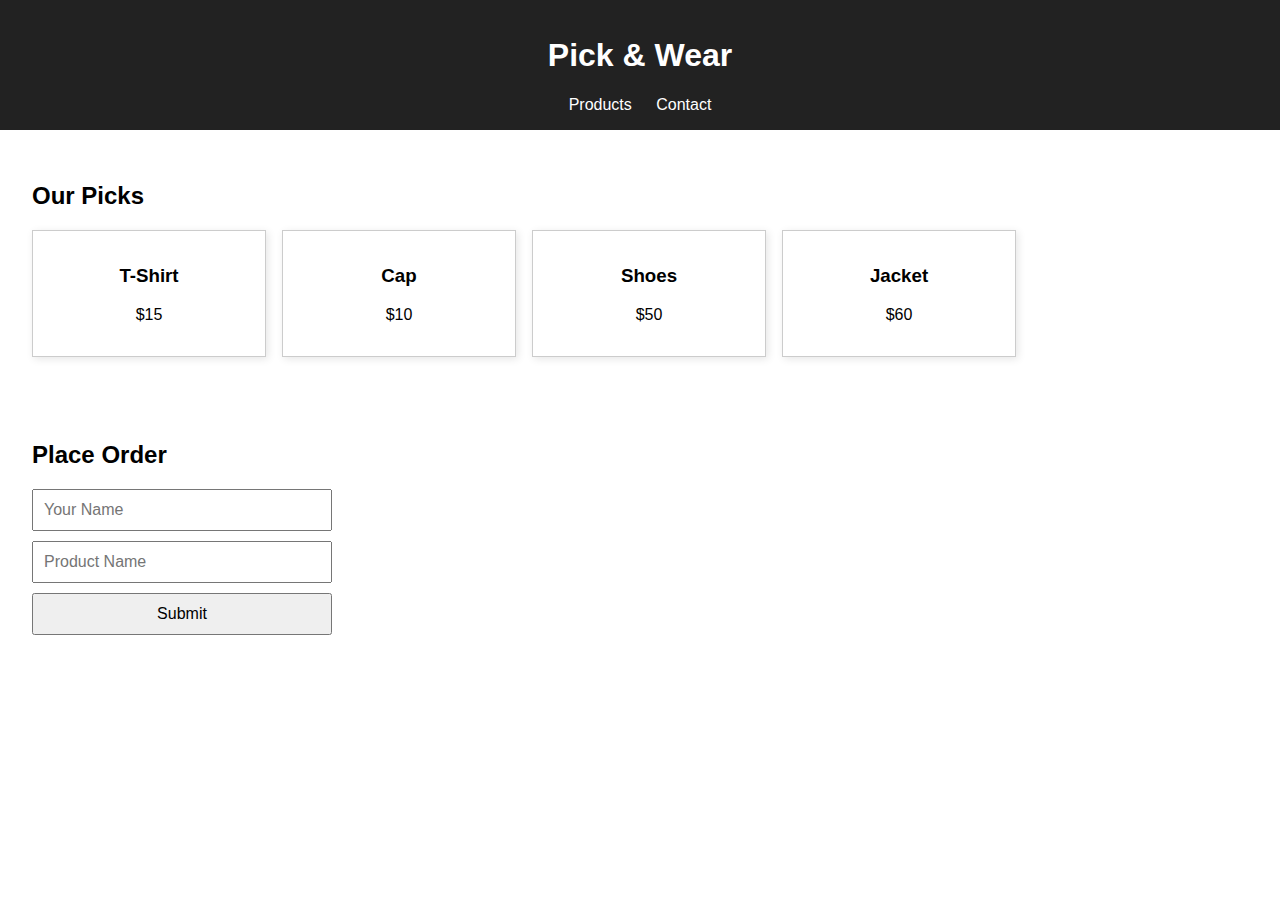
<file: pick&wear.html>
<!DOCTYPE html>
<html lang="en">
<head>
  <meta charset="UTF-8" />
  <meta name="viewport" content="width=device-width, initial-scale=1.0"/>
  <title>Pick & Wear</title>

  <style>
    body {
      font-family: Arial, sans-serif;
      margin: 0;
      padding: 0;
    }

    header {
      background: #222;
      color: white;
      padding: 1rem;
      text-align: center;
    }

    nav a {
      color: #fff;
      margin: 0 10px;
      text-decoration: none;
    }

    section {
      padding: 2rem;
    }

    .product-list {
      display: flex;
      flex-wrap: wrap;
      gap: 1rem;
    }

    .product {
      border: 1px solid #ccc;
      padding: 1rem;
      width: 200px;
      text-align: center;
      box-shadow: 2px 2px 8px rgba(0,0,0,0.1);
    }

    form {
      max-width: 300px;
      display: flex;
      flex-direction: column;
      gap: 10px;
    }

    input, button {
      padding: 10px;
      font-size: 16px;
    }

    #responseMessage {
      margin-top: 10px;
      color: green;
    }
  </style>
</head>
<body>
  <header>
    <h1>Pick & Wear</h1>
    <nav>
      <a href="#products">Products</a>
      <a href="#contact">Contact</a>
    </nav>
  </header>

  <section id="products">
    <h2>Our Picks</h2>
    <div class="product-list" id="productList"></div>
  </section>

  <section id="contact">
    <h2>Place Order</h2>
    <form id="orderForm">
      <input type="text" name="name" placeholder="Your Name" required />
      <input type="text" name="product" placeholder="Product Name" required />
      <button type="submit">Submit</button>
    </form>
    <p id="responseMessage"></p>
  </section>

  <script>
    const products = [
      { name: "T-Shirt", price: "$15" },
      { name: "Cap", price: "$10" },
      { name: "Shoes", price: "$50" },
      { name: "Jacket", price: "$60" }
    ];

    const productList = document.getElementById("productList");
    products.forEach(p => {
      const div = document.createElement("div");
      div.className = "product";
      div.innerHTML = `<h3>${p.name}</h3><p>${p.price}</p>`;
      productList.appendChild(div);
    });

    document.getElementById("orderForm").addEventListener("submit", async (e) => {
      e.preventDefault();
      const name = e.target.name.value;
      const product = e.target.product.value;

      // Simulate order submission
      document.getElementById("responseMessage").innerText = "Sending order...";

      // Replace the fetch URL with your backend API or service
      try {
        const res = await fetch('https://formspree.io/f/yourformid', {
          method: 'POST',
          headers: { 'Content-Type': 'application/json' },
          body: JSON.stringify({ name, product })
        });

        if (res.ok) {
          document.getElementById("responseMessage").innerText = "Order placed successfully!";
        } else {
          document.getElementById("responseMessage").innerText = "Failed to place order.";
        }
      } catch (err) {
        document.getElementById("responseMessage").innerText = "Network error.";
      }

      e.target.reset();
    });
  </script>
</body>
</html>
</file>
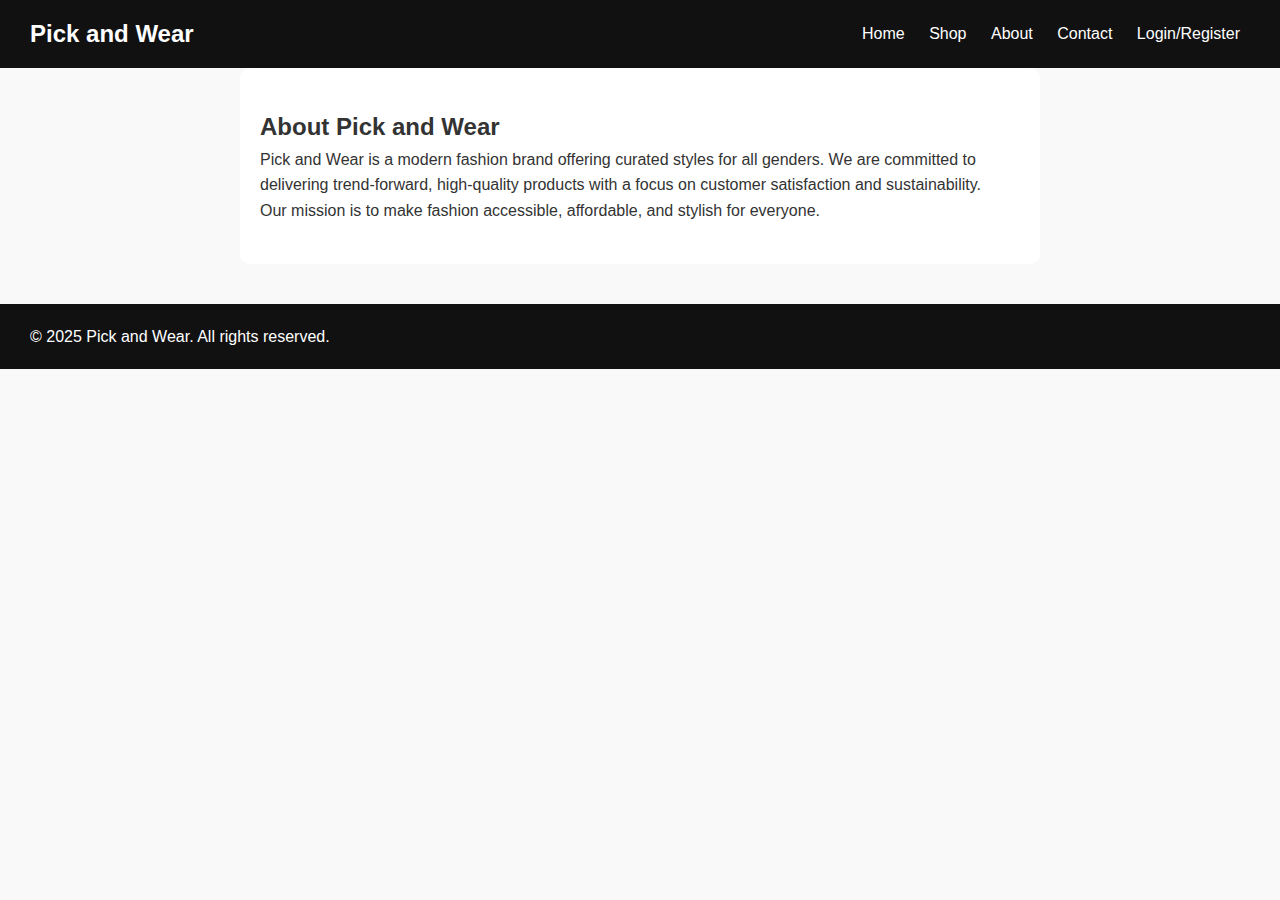
<file: pickandwear/about.html>
<html lang="en">
<head>
  <meta charset="UTF-8">
  <meta name="viewport" content="width=device-width, initial-scale=1.0">
  <title>About - Pick and Wear</title>
  <link rel="stylesheet" href="css/style.css">
</head>
<body>
  <header>
    <div class="logo">Pick and Wear</div>
    <nav>
      <a href="index.html">Home</a>
      <a href="products.html">Shop</a>
      <a href="about.html">About</a>
      <a href="contact.html">Contact</a>
      <a href="login.html">Login/Register</a>
    </nav>
  </header>

  <section class="about">
    <h2>About Pick and Wear</h2>
    <p>Pick and Wear is a modern fashion brand offering curated styles for all genders. We are committed to delivering trend-forward, high-quality products with a focus on customer satisfaction and sustainability.</p>
    <p>Our mission is to make fashion accessible, affordable, and stylish for everyone.</p>
  </section>

  <footer>
    <p>&copy; 2025 Pick and Wear. All rights reserved.</p>
  </footer>
</body>
</html>
</file>
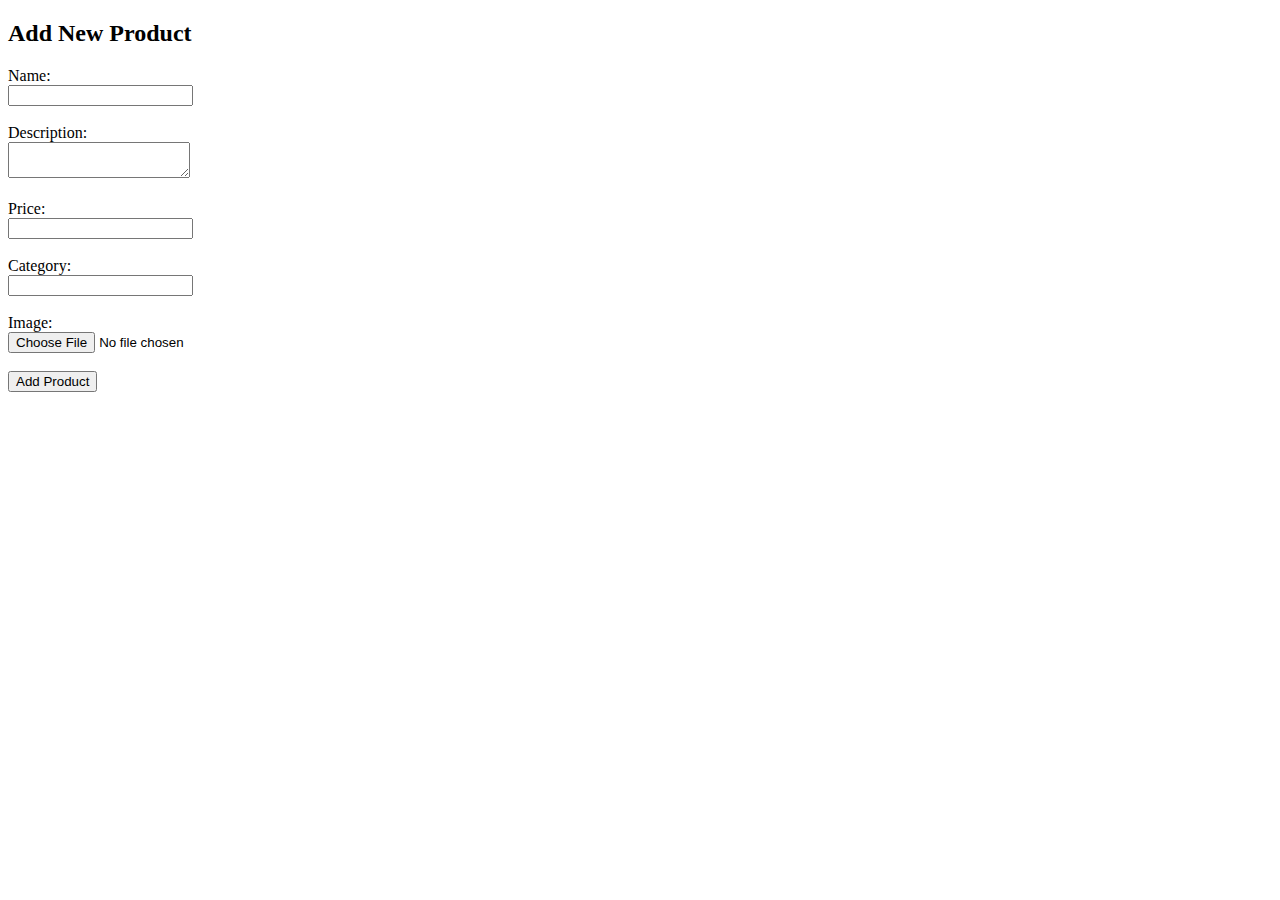
<file: pickandwear/admin.html>
<!DOCTYPE html>
<html lang="en">
<head>
  <meta charset="UTF-8">
  <title>Admin Panel - Add Product</title>
</head>
<body>
  <h2>Add New Product</h2>
  <form action="admin_add_product.php" method="POST" enctype="multipart/form-data">
    <label>Name:</label><br>
    <input type="text" name="name" required><br><br>

    <label>Description:</label><br>
    <textarea name="description" required></textarea><br><br>

    <label>Price:</label><br>
    <input type="number" step="0.01" name="price" required><br><br>

    <label>Category:</label><br>
    <input type="text" name="category" required><br><br>

    <label>Image:</label><br>
    <input type="file" name="image" accept="image/*" required><br><br>

    <input type="submit" value="Add Product">
  </form>
</body>
</html>
</file>
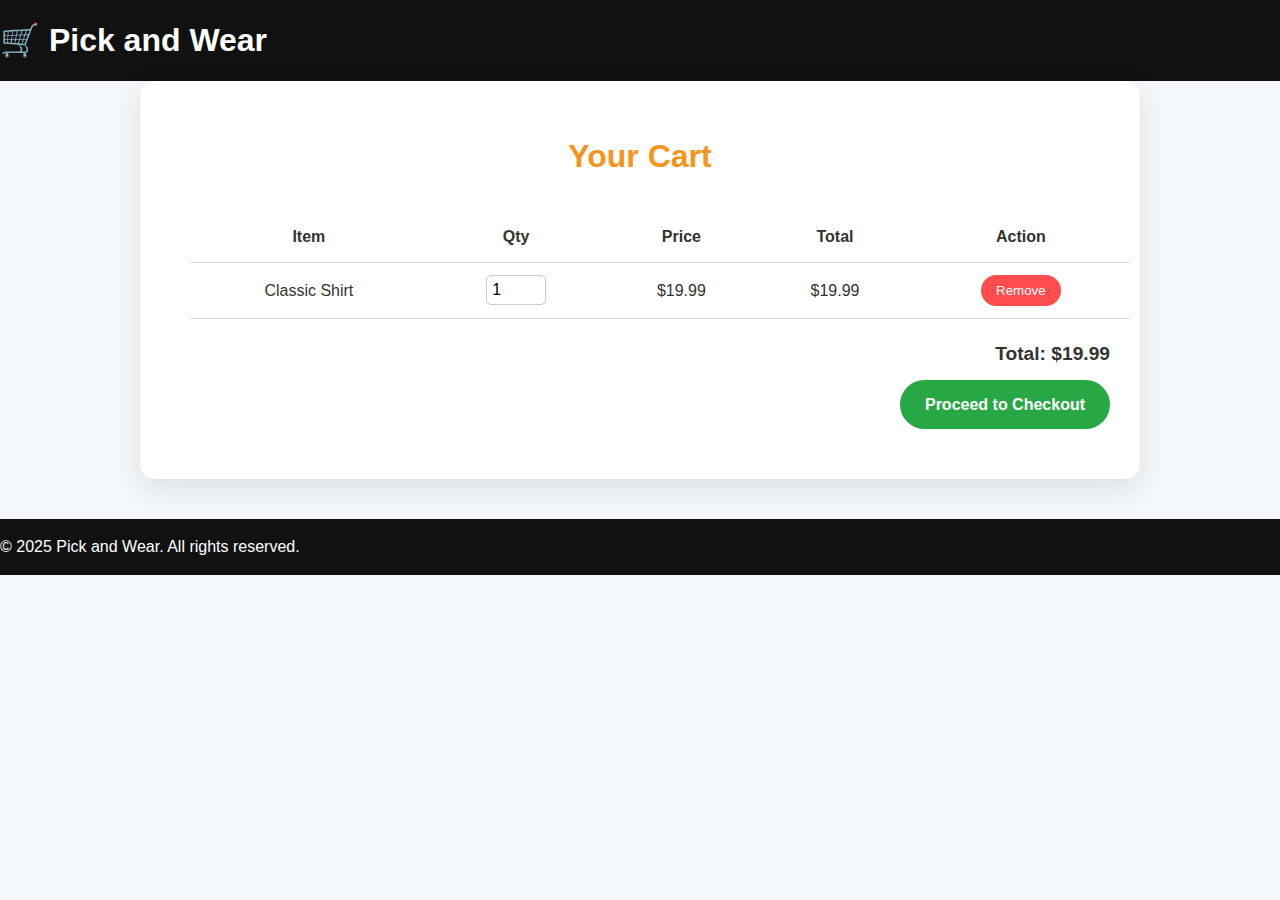
<file: pickandwear/cart.html>
<!DOCTYPE html>
<html lang="en">
<head>
  <meta charset="UTF-8" />
  <meta name="viewport" content="width=device-width, initial-scale=1.0"/>
  <title>Your Cart - Pick and Wear</title>
  <link rel="stylesheet" href="css/style.css" />
  <style>
    /* Existing styles (same as before) */
    body {
      font-family: 'Segoe UI', sans-serif;
      margin: 0;
      background: #f4f8fb;
      color: #333;
    }

    header, footer {
      background-color: #111;
      color: white;
      text-align: center;
      padding: 15px 0;
    }

    .cart {
      padding: 50px 30px;
      max-width: 1000px;
      margin: auto;
      background-color: white;
      border-radius: 15px;
      box-shadow: 0 10px 30px rgba(0,0,0,0.1);
      animation: slideIn 1s ease;
    }

    .cart h2 {
      text-align: center;
      font-size: 2rem;
      margin-bottom: 30px;
      color: #f7941d;
      animation: popIn 1s ease;
    }

    table {
      width: 100%;
      border-collapse: collapse;
      margin-bottom: 20px;
    }

    th, td {
      text-align: center;
      padding: 15px;
      border-bottom: 1px solid #ddd;
    }

    input[type="number"] {
      width: 60px;
      padding: 5px;
      font-size: 1rem;
      border-radius: 5px;
      border: 1px solid #ccc;
    }

    button {
      padding: 8px 15px;
      background: #ff4d4d;
      border: none;
      border-radius: 20px;
      color: white;
      cursor: pointer;
      transition: background 0.3s ease;
    }

    button:hover {
      background: #c93030;
    }

    .btn {
      display: inline-block;
      background: #28a745;
      color: white;
      padding: 12px 25px;
      border-radius: 30px;
      text-decoration: none;
      font-weight: bold;
      transition: transform 0.3s ease, background 0.3s ease;
    }

    .btn:hover {
      background: #218838;
      transform: scale(1.05);
    }

    .cart p {
      text-align: right;
      font-size: 1.2rem;
      font-weight: bold;
      animation: fadeInUp 1s ease;
    }

    /* Animations */
    @keyframes slideIn {
      0% { transform: translateY(50px); opacity: 0; }
      100% { transform: translateY(0); opacity: 1; }
    }

    @keyframes popIn {
      0% { transform: scale(0.9); opacity: 0; }
      100% { transform: scale(1); opacity: 1; }
    }

    @keyframes fadeInUp {
      0% { opacity: 0; transform: translateY(20px); }
      100% { opacity: 1; transform: translateY(0); }
    }
  </style>
</head>
<body>
  <header>
    <h1>🛒 Pick and Wear</h1>
  </header>

  <section class="cart">
    <h2>Your Cart</h2>
    <table id="cartTable">
      <tr>
        <th>Item</th>
        <th>Qty</th>
        <th>Price</th>
        <th>Total</th>
        <th>Action</th>
      </tr>
      <tr>
        <td>Classic Shirt</td>
        <td><input type="number" value="1" min="1" class="qty" onchange="updateTotal(this)"></td>
        <td class="price">$19.99</td>
        <td class="item-total">$19.99</td>
        <td><button onclick="removeItem(this)">Remove</button></td>
      </tr>
    </table>

    <p id="grandTotal">Total: $19.99</p>
    <div style="text-align:right;">
      <a href="checkout.html" class="btn">Proceed to Checkout</a>
    </div>
  </section>

  <footer>
    <p>&copy; 2025 Pick and Wear. All rights reserved.</p>
  </footer>

  <script>
    function updateTotal(input) {
      const row = input.closest("tr");
      const price = parseFloat(row.querySelector(".price").innerText.replace("$", ""));
      const qty = parseInt(input.value);
      const totalCell = row.querySelector(".item-total");
      const itemTotal = (price * qty).toFixed(2);
      totalCell.innerText = `$${itemTotal}`;

      calculateGrandTotal();
    }

    function calculateGrandTotal() {
      let grandTotal = 0;
      document.querySelectorAll(".item-total").forEach(cell => {
        grandTotal += parseFloat(cell.innerText.replace("$", ""));
      });
      document.getElementById("grandTotal").innerText = `Total: $${grandTotal.toFixed(2)}`;
    }

    function removeItem(button) {
      const row = button.closest("tr");
      row.remove();
      calculateGrandTotal();
    }

    // Optional: Initial call to ensure total is accurate on load
    calculateGrandTotal();
  </script>
</body>
</html>
</file>
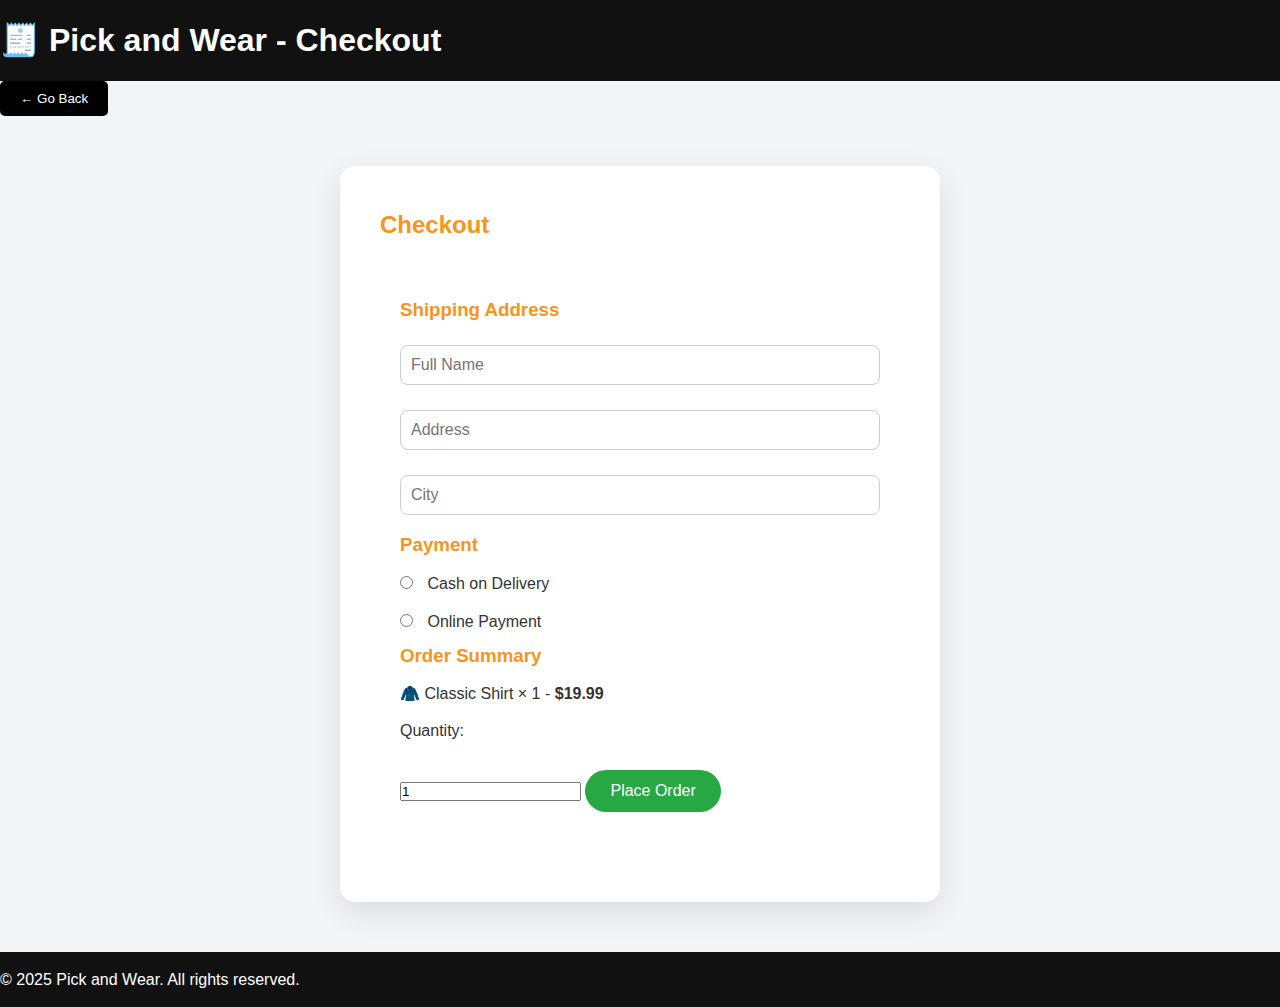
<file: pickandwear/checkout.html>
<!DOCTYPE html>
<html lang="en">
<head>
  <meta charset="UTF-8" />
  <meta name="viewport" content="width=device-width, initial-scale=1.0"/>
  <title>Checkout - Pick and Wear</title>
  <link rel="stylesheet" href="css/style.css" />
  <style>
    /* Base Styling */
    body {
      font-family: 'Segoe UI', sans-serif;
      margin: 0;
      background: #f2f5f8;
      color: #333;
    }

    header, footer {
      background-color: #111;
      color: white;
      text-align: center;
      padding: 15px 0;
    }

    /* Checkout Container */
    .checkout {
      max-width: 600px;
      margin: 50px auto;
      background: #fff;
      padding: 40px;
      border-radius: 15px;
      box-shadow: 0 10px 30px rgba(0,0,0,0.1);
      animation: fadeIn 1s ease;
    }

    .checkout h2, .checkout h3 {
      color: #f7941d;
      margin-bottom: 10px;
    }

    /* Form Fields */
    input[type="text"] {
      width: 100%;
      padding: 12px;
      margin: 10px 0 20px;
      border: 1px solid #ccc;
      border-radius: 8px;
      font-size: 1rem;
    }

    label {
      display: block;
      margin: 12px 0 6px;
      font-size: 1rem;
    }

    input[type="radio"] {
      margin-right: 10px;
    }

    /* Button */
    .btn {
      display: inline-block;
      background: #28a745;
      color: white;
      padding: 12px 25px;
      border-radius: 30px;
      border: none;
      cursor: pointer;
      font-size: 1rem;
      transition: background 0.3s ease, transform 0.2s;
      margin-top: 20px;
    }

    .btn:hover {
      background: #218838;
      transform: scale(1.05);
    }

    /* Confirmation Message */
    .thank-you {
      display: none;
      background: #d4edda;
      color: #155724;
      padding: 15px;
      margin-top: 30px;
      border-left: 5px solid #28a745;
      border-radius: 5px;
      animation: fadeIn 0.5s ease-in-out;
      font-size: 1.1rem;
    }

    /* Animation */
    @keyframes fadeIn {
      0% { opacity: 0; transform: translateY(20px); }
      100% { opacity: 1; transform: translateY(0); }
    }

    /* Responsive */
    @media (max-width: 640px) {
      .checkout {
        padding: 20px;
        margin: 20px;
      }

      .btn {
        width: 100%;
        text-align: center;
      }
    }
  </style>
</head>
<body>
  <header>
    <h1>🧾 Pick and Wear - Checkout</h1>
  </header>
<button onclick="goBack()" style="padding:10px 20px; border:none; background:#000000; color:#fff; border-radius:5px; cursor:pointer;">
  ← Go Back
</button>
<script>
  function goBack() {
    if (document.referrer) {
      history.back();
    } else {
      window.location.href = 'index.html'; // fallback page
    }
  }
</script>
  <section class="checkout">
    <h2>Checkout</h2>
    <form id="checkoutForm" onsubmit="return handleCheckout(event)">
      <h3>Shipping Address</h3>
      <input type="text" placeholder="Full Name" required>
      <input type="text" placeholder="Address" required>
      <input type="text" placeholder="City" required>

      <h3>Payment</h3>
      <label><input type="radio" name="pay" required> Cash on Delivery</label>
      <label><input type="radio" name="pay"> Online Payment</label>

      <h3>Order Summary</h3>
<p id="item-summary">🧥 Classic Shirt × <span id="qty">1</span> - <strong>$<span id="price">19.99</span></strong></p>

<!-- Optional Quantity Control -->
<label for="quantity">Quantity:</label>
<input type="number" id="quantity" value="1" min="1" onchange="updateTotal()">

      <button class="btn" type="submit">Place Order</button>
    </form>

    <div class="thank-you" id="thankYouMessage">
      🎉 Thank you! Your order has been placed successfully.
    </div>
  </section>

  <footer>
    <p>&copy; 2025 Pick and Wear. All rights reserved.</p>
  </footer>

  <script>
    function handleCheckout(event) {
      event.preventDefault();
      const form = document.getElementById("checkoutForm");
      const thankYou = document.getElementById("thankYouMessage");

      form.style.display = "none";
      thankYou.style.display = "block";

      // Optional redirect after 3 seconds
      // setTimeout(() => window.location.href = "index.html", 3000);
      return false;
    }
    function handleCheckout(event) {
  event.preventDefault();
  const form = document.getElementById("checkoutForm");
  const thankYou = document.getElementById("thankYouMessage");

  form.style.display = "none";
  thankYou.style.display = "block";

  return false;
}

// Calculate total price
function updateTotal() {
  const unitPrice = 19.99;
  const qty = parseInt(document.getElementById("quantity").value) || 1;
  const total = (unitPrice * qty).toFixed(2);

  document.getElementById("qty").textContent = qty;
  document.getElementById("price").textContent = total;
}

  </script>
  
</body>
</html>
</file>
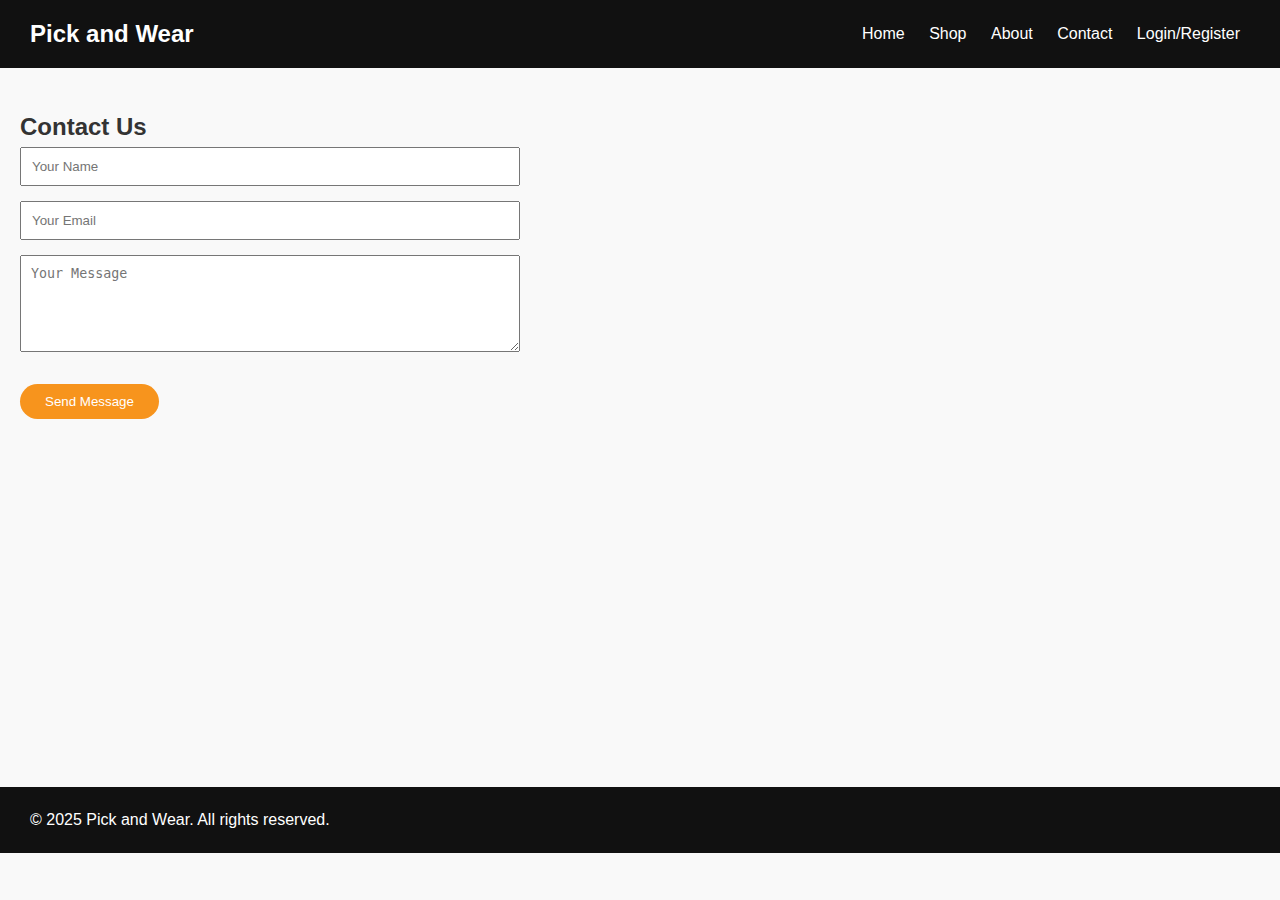
<file: pickandwear/contact.html>
<!DOCTYPE html>
<html lang="en">
<head>
  <meta charset="UTF-8">
  <meta name="viewport" content="width=device-width, initial-scale=1.0">
  <title>Contact - Pick and Wear</title>
  <link rel="stylesheet" href="css/style.css">
</head>
<body>
  <header>
    <div class="logo">Pick and Wear</div>
    <nav>
      <a href="index.html">Home</a>
      <a href="products.html">Shop</a>
      <a href="about.html">About</a>
      <a href="contact.html">Contact</a>
      <a href="login.html">Login/Register</a>
    </nav>
  </header>

  <section class="contact">
    <h2>Contact Us</h2>
    <form>
      <input type="text" placeholder="Your Name" required>
      <input type="email" placeholder="Your Email" required>
      <textarea placeholder="Your Message" rows="5" required></textarea>
      <button class="btn" type="submit">Send Message</button>
    </form>

    <div class="map">
      <iframe src="https://maps.google.com/maps?q=Biratnagar&t=&z=13&ie=UTF8&iwloc=&output=embed" width="100%" height="250" frameborder="0" style="border:0" allowfullscreen></iframe>
    </div>
  </section>

  <footer>
    <p>&copy; 2025 Pick and Wear. All rights reserved.</p>
  </footer>
</body>
</html>
</file>
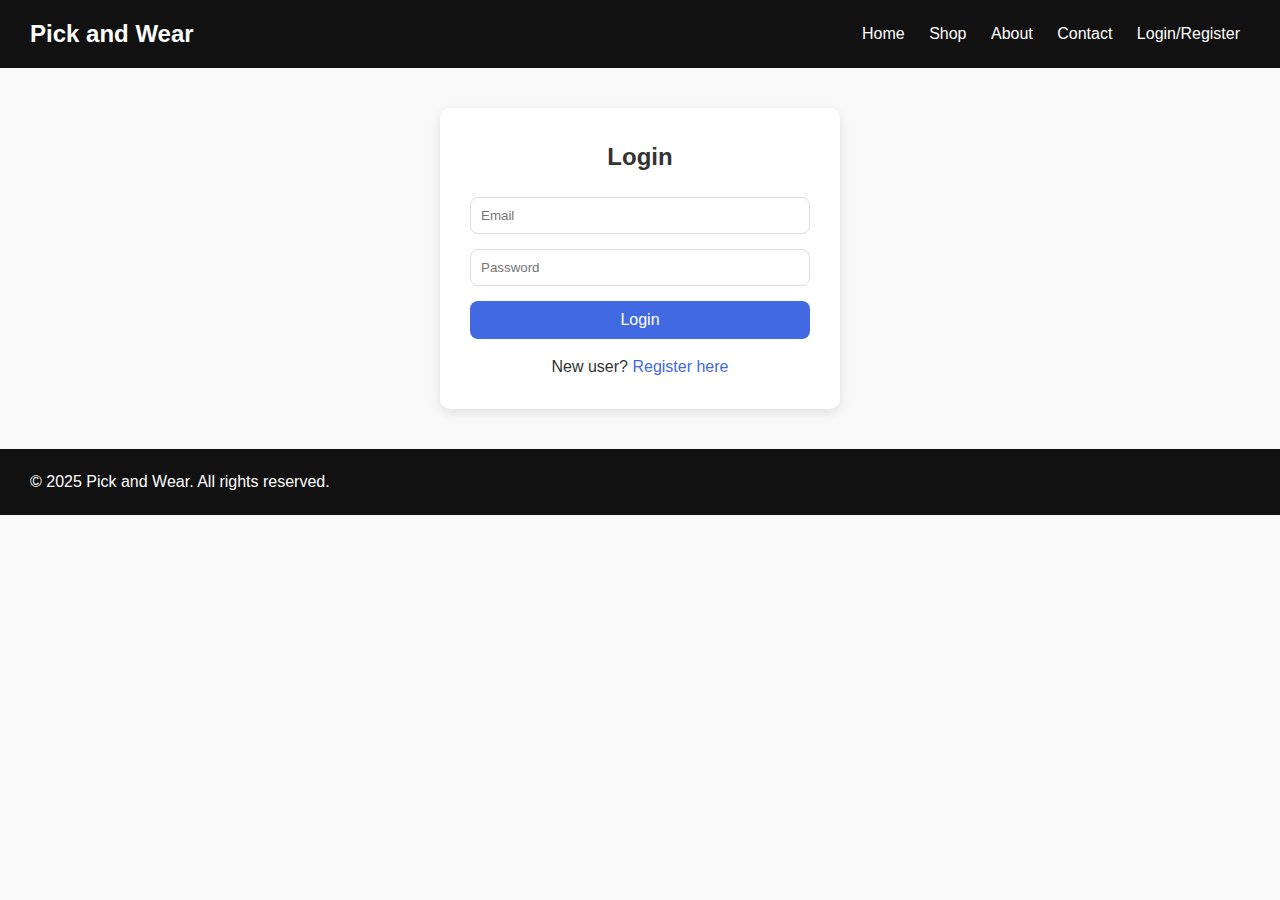
<file: pickandwear/login.html>
<!DOCTYPE html>
<html lang="en">
<head>
  <meta charset="UTF-8">
  <meta name="viewport" content="width=device-width, initial-scale=1.0">
  <title>Login - Pick and Wear</title>
  <link rel="stylesheet" href="css/style.css">
</head>
<body>
  <header>
    <div class="logo">Pick and Wear</div>
    <nav>
      <a href="index.html">Home</a>
      <a href="products.html">Shop</a>
      <a href="about.html">About</a>
      <a href="contact.html">Contact</a>
      <a href="login.html">Login/Register</a>
    </nav>
  </header>

  <section class="auth">
    <h2>Login</h2>
    <form>
      <input type="email" placeholder="Email" required>
      <input type="password" placeholder="Password" required>
      <button type="submit">Login</button>
    </form>
    <div class="register-link">
      <p>New user? <a href="register.html">Register here</a></p>
    </div>
  </section>

  <footer>
    <p>&copy; 2025 Pick and Wear. All rights reserved.</p>
  </footer>
  <script src="js/script.js"></script>
</body>
</html>
</file>
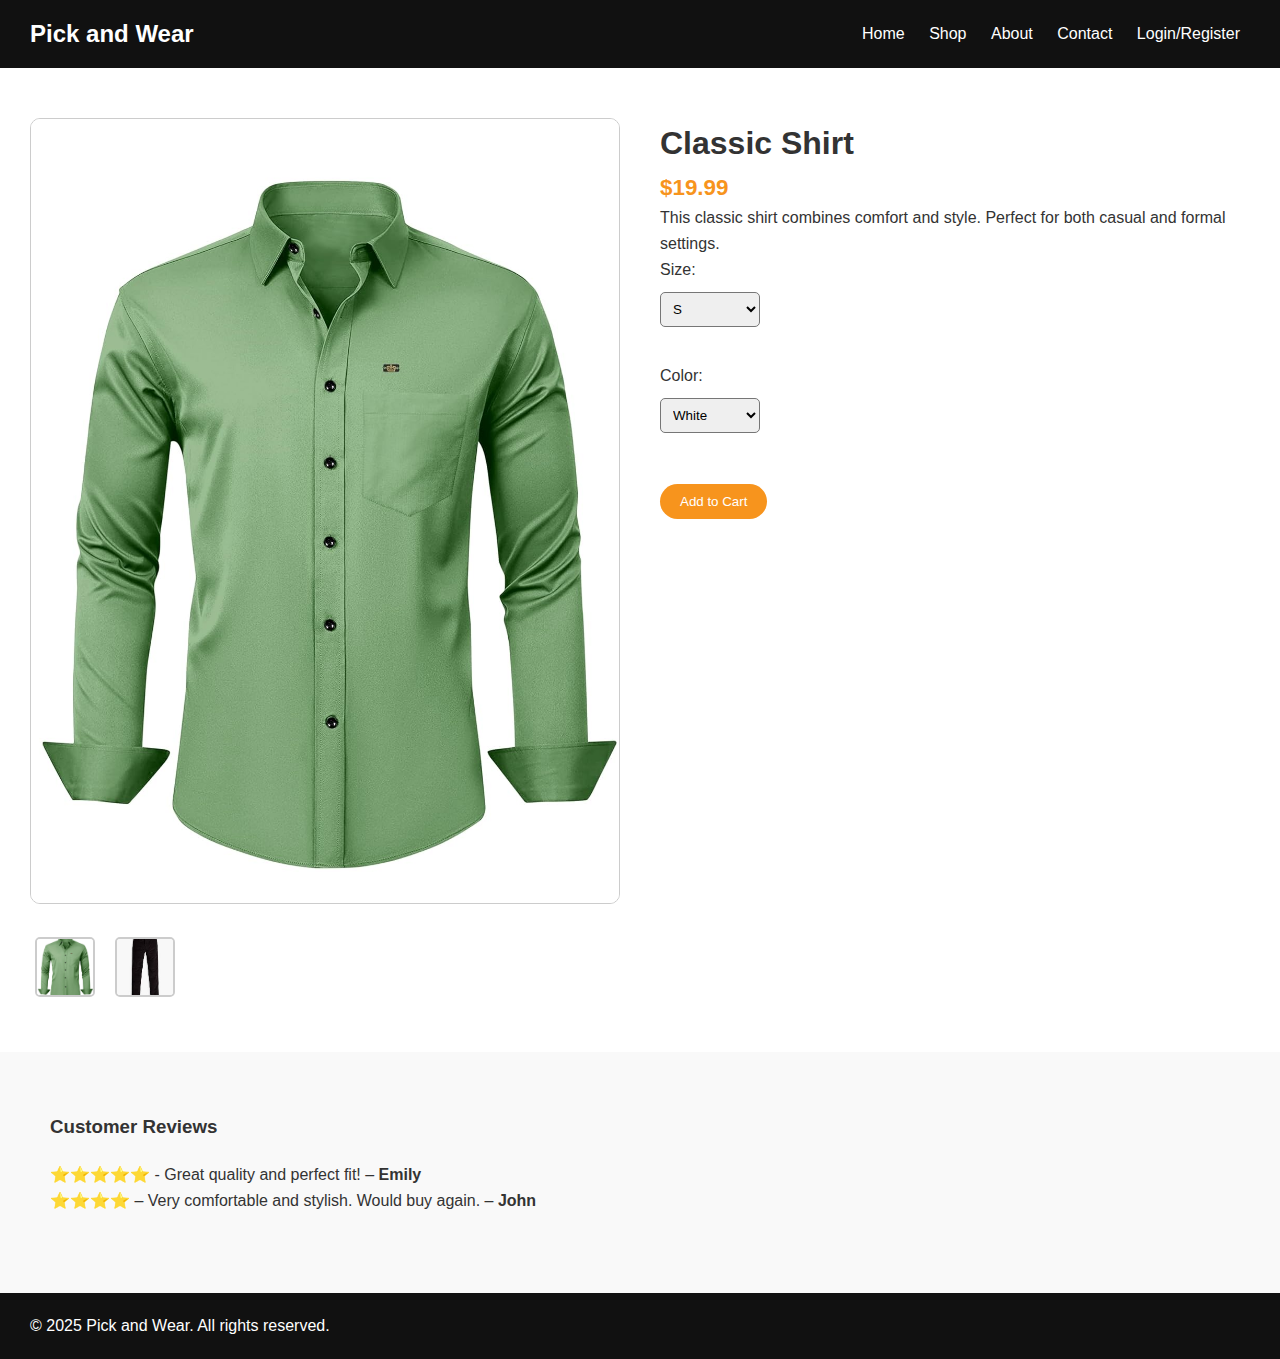
<file: pickandwear/product-details.html>
<!DOCTYPE html>
<html lang="en">
<head>
  <meta charset="UTF-8" />
  <meta name="viewport" content="width=device-width, initial-scale=1.0"/>
  <title>Product Details - Pick and Wear</title>
  <link rel="stylesheet" href="css/style.css"/>
  <style>
    /* Simple styling for product detail page */
    .product-detail {
      display: flex;
      flex-wrap: wrap;
      gap: 40px;
      padding: 50px 30px;
      background-color: #fff;
    }

    .gallery {
      flex: 1;
      min-width: 300px;
    }

    .gallery img {
      width: 100%;
      border-radius: 10px;
    }

    .thumbnails {
      margin-top: 10px;
      display: flex;
      gap: 10px;
    }

    .thumbnails img {
      width: 60px;
      height: 60px;
      object-fit: cover;
      border: 2px solid #ccc;
      border-radius: 5px;
      cursor: pointer;
      transition: border 0.3s;
    }

    .thumbnails img:hover {
      border-color: #f7941d;
    }

    .details {
      flex: 1;
      min-width: 300px;
    }

    .details h2 {
      font-size: 2rem;
    }

    .price {
      color: #f7941d;
      font-weight: bold;
      font-size: 1.4rem;
    }

    select {
      padding: 8px;
      margin: 10px 0;
      border-radius: 5px;
      width: 100px;
    }

    .btn {
      display: inline-block;
      background: #f7941d;
      color: white;
      padding: 10px 20px;
      border: none;
      border-radius: 30px;
      cursor: pointer;
      margin-top: 15px;
      transition: background 0.3s;
    }

    .btn:hover {
      background: #333;
    }

    .reviews {
      padding: 40px 30px;
      background: #f9f9f9;
    }

    .reviews h3 {
      margin-bottom: 20px;
    }
  </style>
</head>
<body>
  <header>
    <div class="logo">Pick and Wear</div>
    <nav>
      <a href="index.html">Home</a>
      <a href="products.html">Shop</a>
      <a href="about.html">About</a>
      <a href="contact.html">Contact</a>
      <a href="login.html">Login/Register</a>
    </nav>
  </header>

  <section class="product-detail">
    <div class="gallery">
      <img id="main-image" src="images/sa.jpg" alt="Main Product Image">
      <div class="thumbnails">
        <img src="images/sa.jpg" alt="Thumb 1" onclick="changeImage(this)">
        <img src="images/saa.jpg" alt="Thumb 2" onclick="changeImage(this)">
      </div>
    </div>

    <div class="details">
      <h2>Classic Shirt</h2>
      <p class="price">$19.99</p>
      <p>This classic shirt combines comfort and style. Perfect for both casual and formal settings.</p>

      <form action="cart.html" method="POST">
        <label for="size">Size:</label><br>
        <select id="size" name="size">
          <option>S</option>
          <option>M</option>
          <option>L</option>
        </select><br>

        <label for="color">Color:</label><br>
        <select id="color" name="color">
          <option>White</option>
          <option>Black</option>
        </select><br>

        <button type="submit" class="btn">Add to Cart</button>
      </form>
    </div>
  </section>

  <section class="reviews">
    <h3>Customer Reviews</h3>
    <p>⭐⭐⭐⭐⭐ - Great quality and perfect fit! – <strong>Emily</strong></p>
    <p>⭐⭐⭐⭐ – Very comfortable and stylish. Would buy again. – <strong>John</strong></p>
  </section>

  <footer>
    <p>&copy; 2025 Pick and Wear. All rights reserved.</p>
  </footer>

  <script>
    // Thumbnail image click handler
    function changeImage(thumbnail) {
      document.getElementById('main-image').src = thumbnail.src;
    }
  </script>
</body>
</html>
</file>
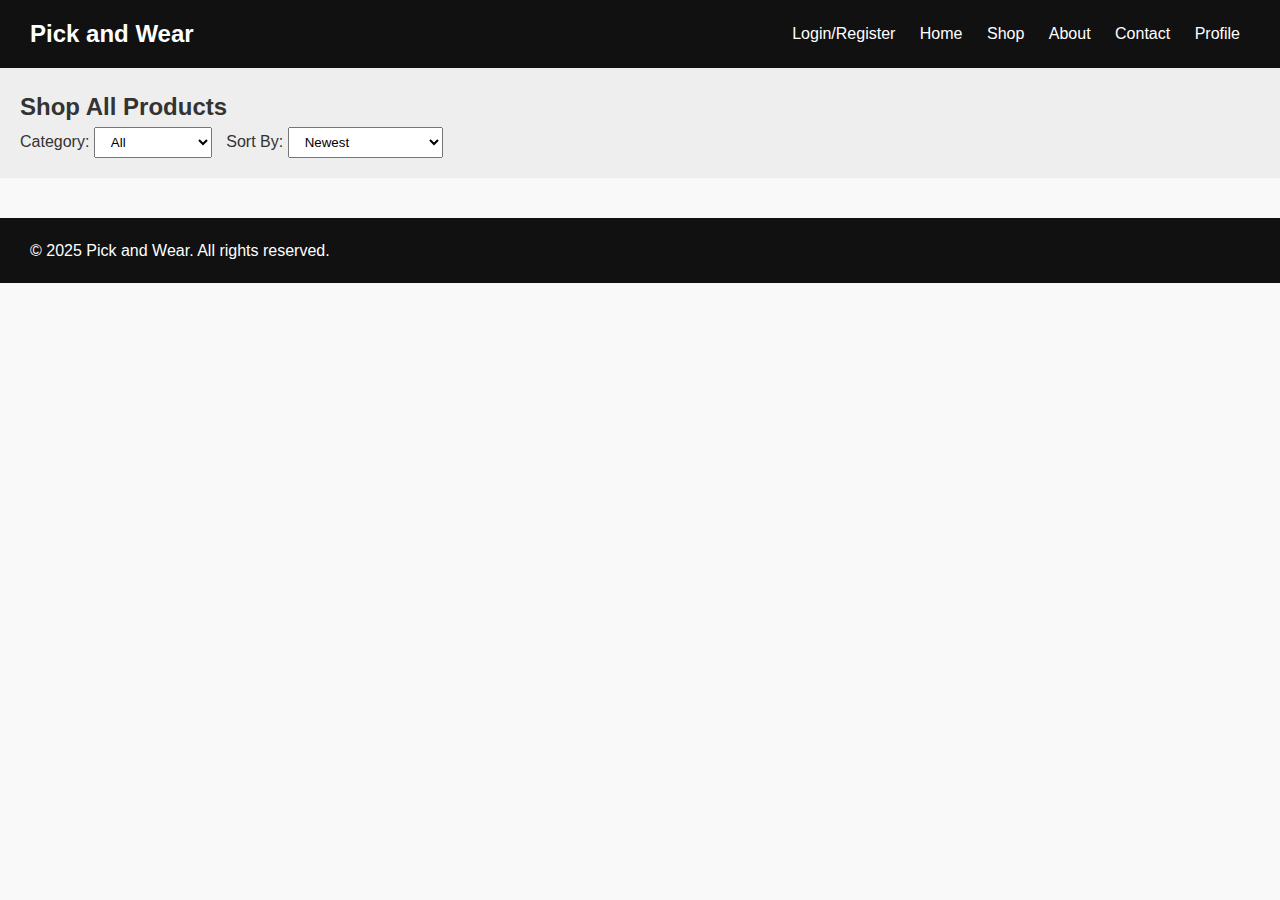
<file: pickandwear/products.html>
<!DOCTYPE html>
<html lang="en">
<head>
  <meta charset="UTF-8" />
  <meta name="viewport" content="width=device-width, initial-scale=1.0"/>
  <title>Products - Pick and Wear</title>
  <link rel="stylesheet" href="css/style.css">
</head>
<body>
  <header>
    <div class="logo">Pick and Wear</div>
    <nav>
      <a href="login.html">Login/Register</a>
      <a href="index.html">Home</a>
      <a href="products.html">Shop</a>
      <a href="about.html">About</a>
      <a href="contact.html">Contact</a>
      <a href="profile.html">Profile</a>
    </nav>
  </header>

  <section class="filters">
    <h2>Shop All Products</h2>
    <div class="filter-options">
      <label>Category:</label>
      <select>
        <option>All</option>
        <option>Men's</option>
        <option>Women's</option>
        <option>Accessories</option>
      </select>

      <label>Sort By:</label>
      <select>
        <option>Newest</option>
        <option>Price: Low to High</option>
        <option>Price: High to Low</option>
        <option>Best Selling</option>
      </select>
    </div>
  </section>

  

  <footer>
    <p>&copy; 2025 Pick and Wear. All rights reserved.</p>
  </footer>
  <script src="js/script.js"></script>
</body>
</html>
</file>
<file: pickandwear/css/style.css>
/* Global Reset and Body Styles */
* {
  margin: 0;
  padding: 0;
  box-sizing: border-box;
}
/* Login Page Styles */
.auth {
  max-width: 400px;
  margin: 40px auto;
  padding: 30px;
  background: #fff;
  border-radius: 10px;
  box-shadow: 0 4px 12px rgba(0, 0, 0, 0.1);
}

.auth h2 {
  text-align: center;
  font-size: 24px;
  margin-bottom: 20px;
}

.auth input {
  width: 100%;
  padding: 10px;
  margin-bottom: 15px;
  border: 1px solid #ddd;
  border-radius: 8px;
}

.auth button {
  width: 100%;
  padding: 10px;
  background-color: royalblue;
  color: white;
  border: none;
  border-radius: 8px;
  font-size: 16px;
  cursor: pointer;
}

.auth button:hover {
  background-color: darkblue;
}

.auth .register-link {
  text-align: center;
  margin-top: 15px;
}

.auth .register-link a {
  color: royalblue;
  text-decoration: none;
}

.auth .register-link a:hover {
  text-decoration: underline;
}

body {
  font-family: 'Segoe UI', sans-serif;
  line-height: 1.6;
  background-color: #f9f9f9;
  color: #333;
}

/* Header */
header {
  background-color: #111;
  color: #fff;
  padding: 15px 30px;
  display: flex;
  justify-content: space-between;
  align-items: center;
}

.logo {
  font-size: 24px;
  font-weight: bold;
}

nav a {
  color: #fff;
  text-decoration: none;
  margin-left: 20px;
  font-weight: 500;
}

nav a:hover {
  color: gold;
}

/* Banner */
.banner {
  background: linear-gradient(120deg, royalblue, gold);
  color: #fff;
  padding: 60px 20px;
  text-align: center;
}

.banner h1 {
  font-size: 36px;
  margin-bottom: 10px;
}

/* Featured Products / Grid Layout */
.products-grid, .featured .products-grid {
  display: grid;
  grid-template-columns: repeat(auto-fit, minmax(220px, 1fr));
  gap: 20px;
  padding: 40px 20px;
}

.product-card {
  background-color: #fff;
  border: 1px solid #ddd;
  border-radius: 12px;
  padding: 15px;
  text-align: center;
  box-shadow: 0 4px 12px rgba(0,0,0,0.05);
}

.product-card img {
  max-width: 100%;
  height: 200px;
  object-fit: cover;
  margin-bottom: 10px;
}

.product-card h3 {
  font-size: 18px;
  margin-bottom: 8px;
}

.product-card p {
  color: #555;
}

.btn {
  display: inline-block;
  margin-top: 10px;
  padding: 10px 20px;
  background-color: royalblue;
  color: #fff;
  border: none;
  border-radius: 8px;
  cursor: pointer;
  text-decoration: none;
}

.btn:hover {
  background-color: darkblue;
}

/* Filters Section */
.filters {
  padding: 20px;
  background-color: #eee;
}

.filters select {
  margin-right: 10px;
  padding: 6px 12px;
}

/* Product Details Page */
.product-detail {
  display: flex;
  flex-wrap: wrap;
  padding: 40px 20px;
  gap: 40px;
}

.gallery {
  flex: 1 1 300px;
}

.gallery img {
  max-width: 100%;
  border: 1px solid #ccc;
  margin-bottom: 10px;
}

.thumbnails img {
  width: 60px;
  margin: 5px;
  cursor: pointer;
  border: 1px solid #aaa;
}

.details {
  flex: 1 1 300px;
}

.details select {
  display: block;
  margin: 10px 0;
  padding: 8px;
}

/* Reviews */
.reviews {
  padding: 20px;
  background-color: #fff;
  margin: 20px;
  border-radius: 8px;
}

/* Cart */
.cart table {
  width: 100%;
  margin: 20px;
  border-collapse: collapse;
}

.cart th, .cart td {
  padding: 12px;
  border-bottom: 1px solid #ddd;
}

.cart input[type='number'] {
  width: 60px;
  padding: 5px;
}

/* Checkout */
.checkout form {
  max-width: 600px;
  margin: 30px auto;
  padding: 20px;
  background: #fff;
  border-radius: 8px;
}

.checkout input[type='text'],
.checkout input[type='email'],
.checkout select {
  width: 100%;
  padding: 10px;
  margin-bottom: 15px;
}

/* Auth */
.auth {
  max-width: 400px;
  margin: 40px auto;
  padding: 30px;
  background: #fff;
  border-radius: 10px;
}

.auth input {
  width: 100%;
  padding: 10px;
  margin-bottom: 15px;
}

/* Profile */
.profile {
  padding: 40px 20px;
  background-color: #fff;
  max-width: 800px;
  margin: auto;
  border-radius: 10px;
}

/* Contact */
.contact {
  padding: 40px 20px;
}

.contact form {
  max-width: 500px;
  margin-bottom: 30px;
}

.contact input,
.contact textarea {
  width: 100%;
  padding: 10px;
  margin-bottom: 15px;
}

/* About */
.about {
  padding: 40px 20px;
  background-color: #fff;
  max-width: 800px;
  margin: auto;
  border-radius: 10px;
}

/* Footer */
footer {
  background-color: #111;
  color: #fff;
  text-align: center;
  padding: 20px;
  margin-top: 40px;
}

/* Responsive */
@media (max-width: 768px) {
  .product-detail {
    flex-direction: column;
  }

  header {
    flex-direction: column;
    align-items: flex-start;
  }

  nav {
    display: flex;
    flex-wrap: wrap;
    gap: 10px;
  }

  .products-grid {
    grid-template-columns: 1fr;
  }
}
--------
body {
  font-family: 'Poppins', sans-serif;
  margin: 0;
  background: #f9f9f9;
  color: #333;
}

header {
  background: #111;
  padding: 15px 30px;
  display: flex;
  justify-content: space-between;
  align-items: center;
  color: white;
}

.logo {
  font-size: 24px;
  font-weight: 600;
}

nav a {
  margin: 0 10px;
  color: white;
  text-decoration: none;
  transition: color 0.3s;
}

nav a:hover {
  color: #f7941d;
}

.banner {
  height: 80vh;
  background-size: cover;
  background-position: center;
  display: flex;
  align-items: center;
  justify-content: center;
  text-align: center;
  color: white;
  position: relative;
}

.banner::before {
  content: "";
  position: absolute;
  background: rgba(0, 0, 0, 0.5);
  inset: 0;
}

.banner-content {
  position: relative;
  z-index: 2;
}

.banner h1 {
  font-size: 3rem;
  margin: 0;
}

.banner p {
  font-size: 1.2rem;
  margin: 10px 0 20px;
}

.btn {
  background: #f7941d;
  color: white;
  padding: 10px 25px;
  text-decoration: none;
  border-radius: 30px;
  transition: background 0.3s;
}

.btn:hover {
  background: #333;
}

.featured, .testimonials, .newsletter {
  padding: 60px 30px;
  text-align: center;
  background: white;
}

.products-grid, .testimonial-grid {
  display: flex;
  justify-content: center;
  gap: 30px;
  flex-wrap: wrap;
  margin-top: 30px;
}

.product-card {
  background: #fff;
  padding: 20px;
  border-radius: 10px;
  box-shadow: 0 5px 15px rgba(0,0,0,0.1);
  transition: transform 0.3s;
  width: 250px;
}

.product-card:hover {
  transform: translateY(-5px);
}

.testimonial {
  background: #f2f2f2;
  padding: 20px;
  border-radius: 10px;
  width: 300px;
}

.newsletter input {
  padding: 10px;
  width: 250px;
  border-radius: 5px;
  border: 1px solid #ccc;
  margin-right: 10px;
}

footer {
  background: #111;
  color: white;
  padding: 20px 30px;
  display: flex;
  justify-content: space-between;
  align-items: center;
}

.footer-content {
  display: flex;
  justify-content: space-between;
  align-items: center;
  width: 100%;
}

.socials a img {
  width: 24px;
  margin-left: 10px;
  filter: brightness(0) invert(1);
  transition: transform 0.3s;
}

.socials a:hover img {
  transform: scale(1.1);
}
---
/* Animated Logo */
.animated-logo {
  position: absolute;
  top: 10px;
  left: 50%;
  transform: translateX(-50%);
  font-size: 28px;
  font-weight: bold;
  color: #f7941d;
  animation: bounce 2s ease-in-out infinite;
  z-index: 999;
}

/* Bounce Animation */
@keyframes bounce {
  0%, 100% {
    transform: translate(-50%, 0);
  }
  50% {
    transform: translate(-50%, -15px);
  }
}

/* Floating Baby Bag */
.floating-baby-bag {
  position: fixed;
  bottom: 20px;
  right: 20px;
  width: 80px;
  animation: float 3s ease-in-out infinite;
  z-index: 99;
}

/* Float Animation */
@keyframes float {
  0%, 100% {
    transform: translateY(0px);
  }
  50% {
    transform: translateY(-10px);
  }
}
</file>
